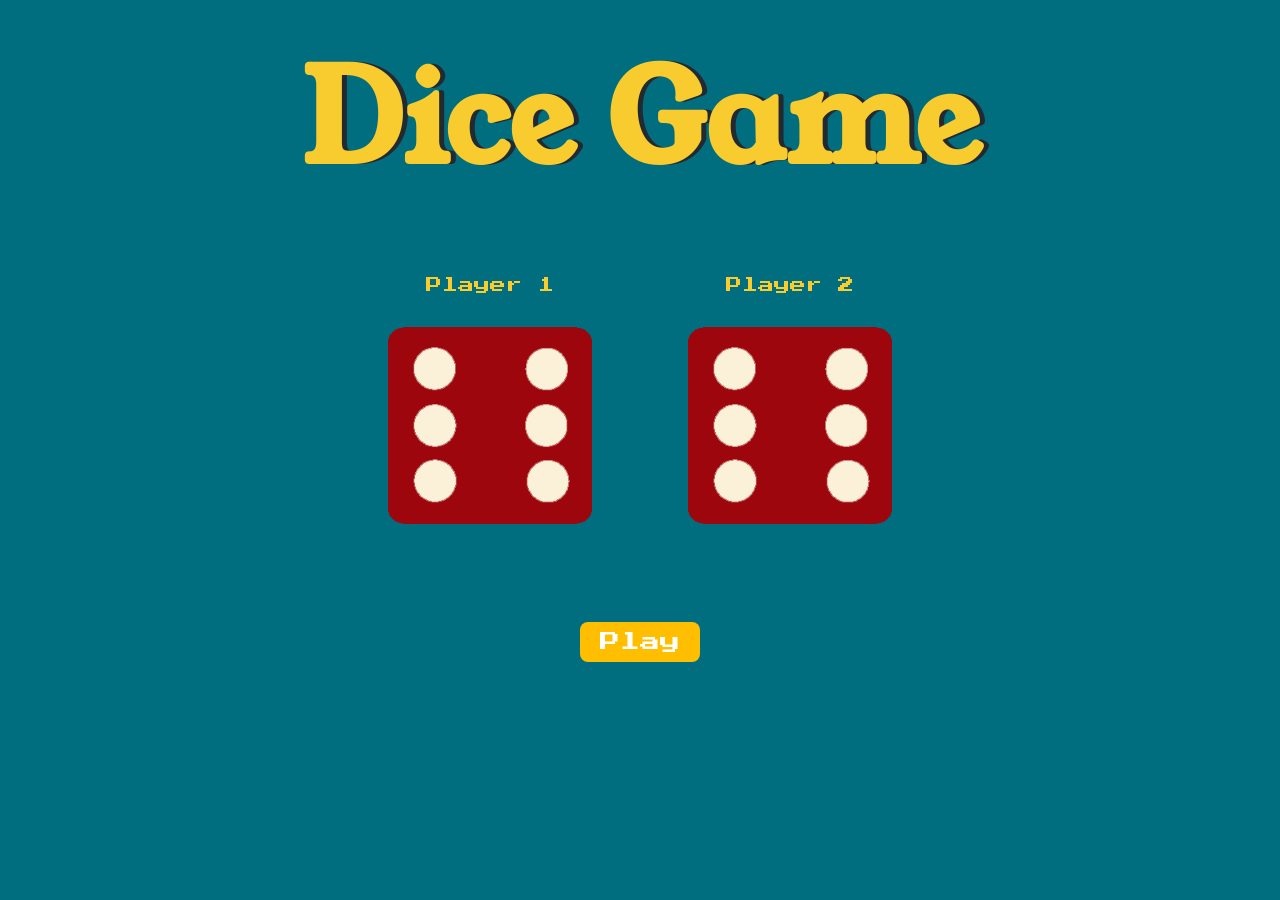
<file: index.html>
<!DOCTYPE html>
<html lang="en" dir="ltr">
  <head>
    <meta charset="utf-8" />
    <title>Dice Game</title>
    <link rel="icon" type="image/png" href="./images/game-die.png">
    <link rel="stylesheet" href="styles.css" />
    <link
      href="https://fonts.googleapis.com/css?family=Press+Start+2P|Young+Serif"
      rel="stylesheet"
    />
  </head>
  <body>
    <div class="container">
      <h1>Dice Game</h1>

      <div class="flag">
        <img class="flag2" src="./images/flag2.png" alt="flag2">
      </div>

      <div class="dice">
        <p>Player 1</p>
        <img class="img1" src="./images/dice6.png" />
      </div>

      <div class="dice">
        <p>Player 2</p>
        <img class="img2" src="./images/dice6.png" />
      </div>

      <div class="flag">
        <img class="flag1" src="./images/flag1.png" alt="flag1">
      </div>

    </div>

    <div class="button-container">
        <a class="btn" onclick="playRandomizer()">Play</a>
    </div>

    <script src="index.js" charset="utf-8"></script>
  </body>
</html>
</file>
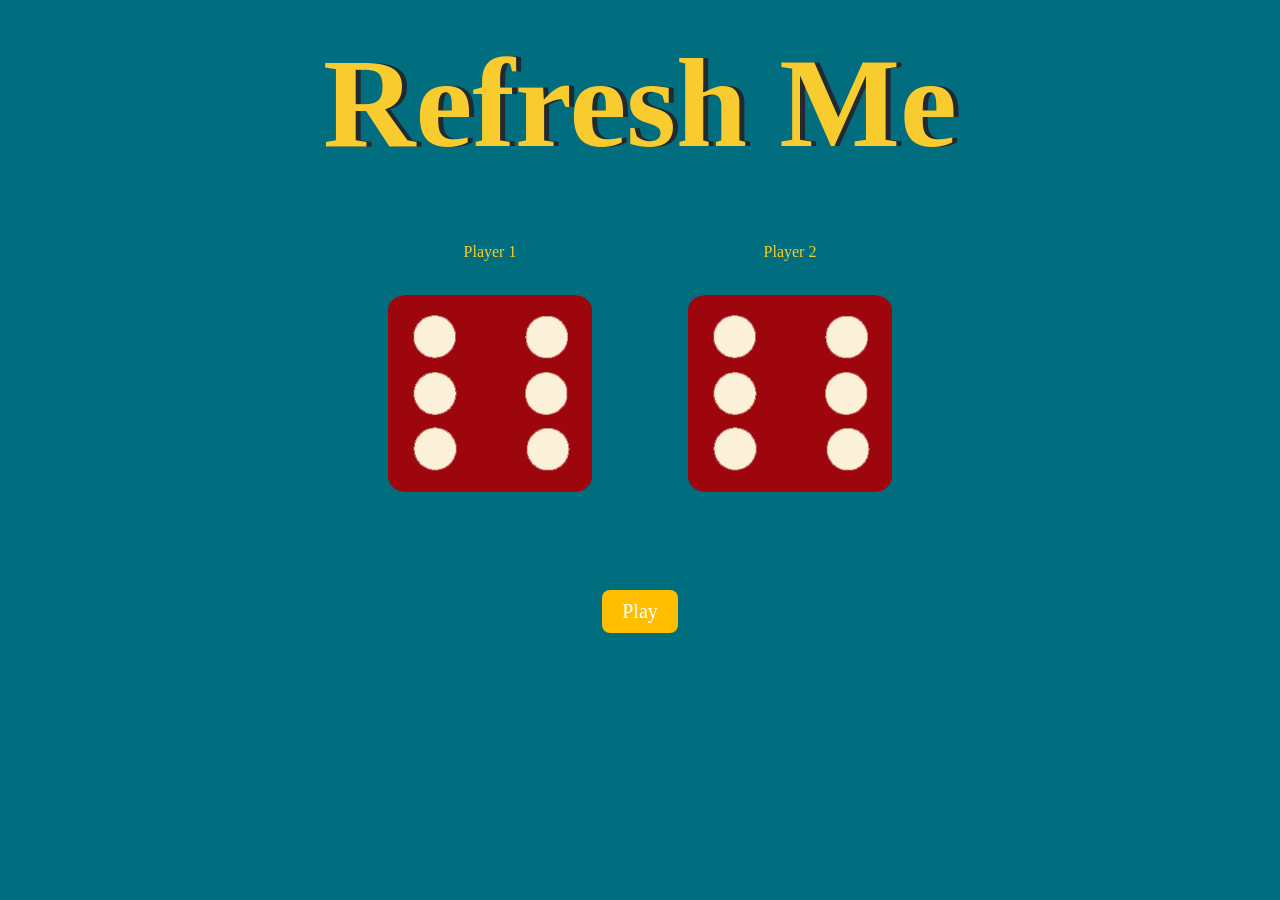
<file: dicee.html>
<!DOCTYPE html>
<html lang="en" dir="ltr">
  <head>
    <meta charset="utf-8">
    <title>Dicee</title>
    <link rel="stylesheet" href="styles.css">
    <link href="https://fonts.googleapis.com/css?family=Indie+Flower|Lobster" rel="stylesheet">

  </head>
  <body>

    <div class="container">
      <h1>Refresh Me</h1>

      <div class="dice">
        <p>Player 1</p>
        <img class="img1" src="images/dice6.png">
      </div>

      <div class="dice">
        <p>Player 2</p>
        <img class="img2" src="images/dice6.png">
      </div>

      <div class="button-container">
        <a class="btn" onclick="playRandomizer()">Play</a>
      </div>

    </div>

  <script src="index.js" charset="utf-8"></script>

  </body>

  <footer>
  </footer>
</html>
</file>
<file: styles.css>
.container {
  width: 80%;
  margin: auto;
  text-align: center;
}

.dice {
  text-align: center;
  display: inline-block;
  margin: 20px;
}

body {
  background-color: #006E7F;
}

h1 {
  margin: 30px;
  font-family: "Young Serif", serif;
  text-shadow: 5px 0 #232931;
  font-size: 8rem;
  color: #F8CB2E;
}

p {
  font-size: 1rem;
  color: #F8CB2E;
  font-family: 'Press Start 2P';
  margin-bottom: 30px;
}

.flag {
  width: 10%;
  text-align: center;
  display: inline-block;
  margin: 20px;
}

.flag1 {
  display: none;
}

.flag2 {
  display: none;
}

img {
  width: 80%;
}


/*************** PLAY Button*****************/

.button-container {
  display: flex;
  justify-content: center;
  margin: 70px;
}

.btn {
  background: #FFBF00;
  border-radius: 8px;
  font-family: 'Press Start 2P';
  color: #ffffff;
  font-size: 20px;
  padding: 10px 20px 10px 20px;
  text-decoration: none;
}


.btn:hover {
  background: #FF9A00;
  text-decoration: none;
}
</file>
